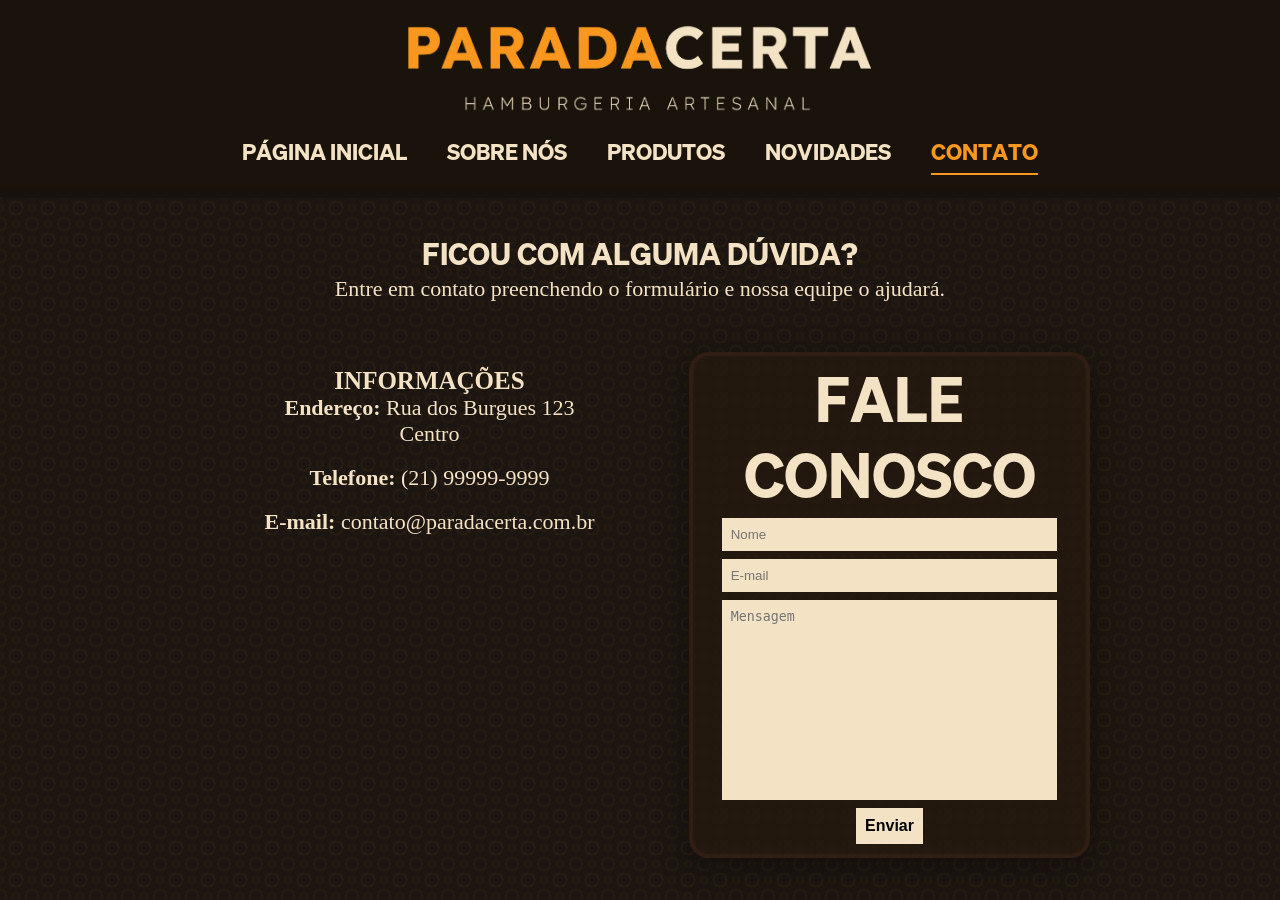
<file: contato.html>
<!DOCTYPE html>
<html lang="pt-br">

    <head>
        <title>Parada Certa - Contato</title>
        <link rel="stylesheet" href="css/style.css">
        <link rel="icon"  href="imagens/icones/fritas.png">
        <meta charset="UTF-8">
        <meta name="viewport" content="width=device-width, initial-scale=1.0">
        <style>
            h1 {
                text-align: center;
                color: #F3E2C4;
                font-size:60px;
                font-family:'hakuna', sans-serif;
            }

            h2 {
                text-align: center;
                color: #F3E2C4;
                font-size:30px;
                font-family:'hakuna', sans-serif;
            }

            p {
                text-align: center;
                color: #F3E2C4;
                font-size:22px;
            }

            nav {
                text-align: center;
                color: #F3E2C4;
            }

            h3 {
                text-align: center;
                color: #F3E2C4;
                font-size:25px;
            }

            .container {
                max-width: 1200px;
                margin: 40px auto;
                padding: 0 150px;
            }

            .titulo-contato {
                text-align: center;
                margin-bottom: 50px;
            }

            .conteudo-contato {
                display: flex;
                justify-content: space-between;
                align-items: flex-start;
                gap: 20px;
            }

            .informacoes {
                flex: 1;
                margin-top: 15px;
            }

            .formulario {
                width: 100%;
                max-width: 401px;
                border: 4px solid #45271a67;
                border-radius: 20px;
                background-color: #251b10bb;
                padding: 10px;
                box-shadow: 0 8px 30px rgba(0,0,0,.4);
            }

            form {
                display:flex;
                flex-direction: column;
                align-items: center;
            }

            .formulario input {
                max-width:90%;
            }

            .formulario textarea {
                max-width:90%;
                height:200px;
            }

            form input{
                padding: 8px;
                width: 100%;
                margin-bottom: 8px;
                border: 1px solid transparent;
                background-color: #f3e2c4;
            }

            textarea {
                width: 100%;
                resize: none;
                padding: 8px;
                border: 1px solid transparent;
                background-color: #F3E2C4;
            }

            .submit {
                padding: 8px;
                border: 1px solid transparent;
                margin-top: 8px;
                background-color: #F3E2C4;
                font-size: 16px;
                font-weight: bold;
            }

        </style>
        <link rel="stylesheet" href="css/mobile.css">
    </head>

 <body>

        <!-- Menu de Navegação-->
         <header id="main_menu">
             <img src="imagens/icones/logo_no_bg.png" alt="Logo Principal" class="main_logo">
             <nav>
                 <ul>
                     <li><a href="index.html">Página Inicial</a></li>
                     <li><a href="sobre_nos.html">Sobre Nós</a></li>
                     <li><a href="produtos.html">Produtos</a></li>
                     <li><a href="novidades.html">Novidades</a></li>
                     <li><a href="contato.html" class="ativo">Contato</a></li>
                </ul>
                <button class="botao_seta" id="botao_menu">▼</button>
            </nav>
        </header>

            <main class="container">

                <section class="titulo-contato">
                    <h2>FICOU COM ALGUMA DÚVIDA?</h2>
                    <p>Entre em contato preenchendo o formulário e nossa equipe o ajudará.</p>
                </section>

                <div class="conteudo-contato">

                    <section class="informacoes">
                        
                        <h3>INFORMAÇÕES</h3>
                        <p><strong>Endereço: </strong>Rua dos Burgues 123 <br>Centro</p><br>
                        <p><strong>Telefone: </strong>(21) 99999-9999</p><br>
                        <p><strong>E-mail: </strong>contato@paradacerta.com.br</p><br>
                        
                    </section>
                    
                    <div class="formulario">

                        <h1>Fale conosco</h1>
                        <form id="form">
                            <input type="text" id="name" placeholder="Nome">
                            <input type="email" id="email" placeholder="E-mail">
                            <textarea id="message" rows="5" placeholder="Mensagem"></textarea>
                            <button class ="submit" type="submit">Enviar</button>
                        </form>
                    </div>

                </div>

            </main>

        <script src="js/menu_mobile.js">
            //Script de menu retrátil no mobile
        </script>

        <script src="js/formulario.js">
            //Script para validação do formulário
        </script>
    </body>
</html>
</file>
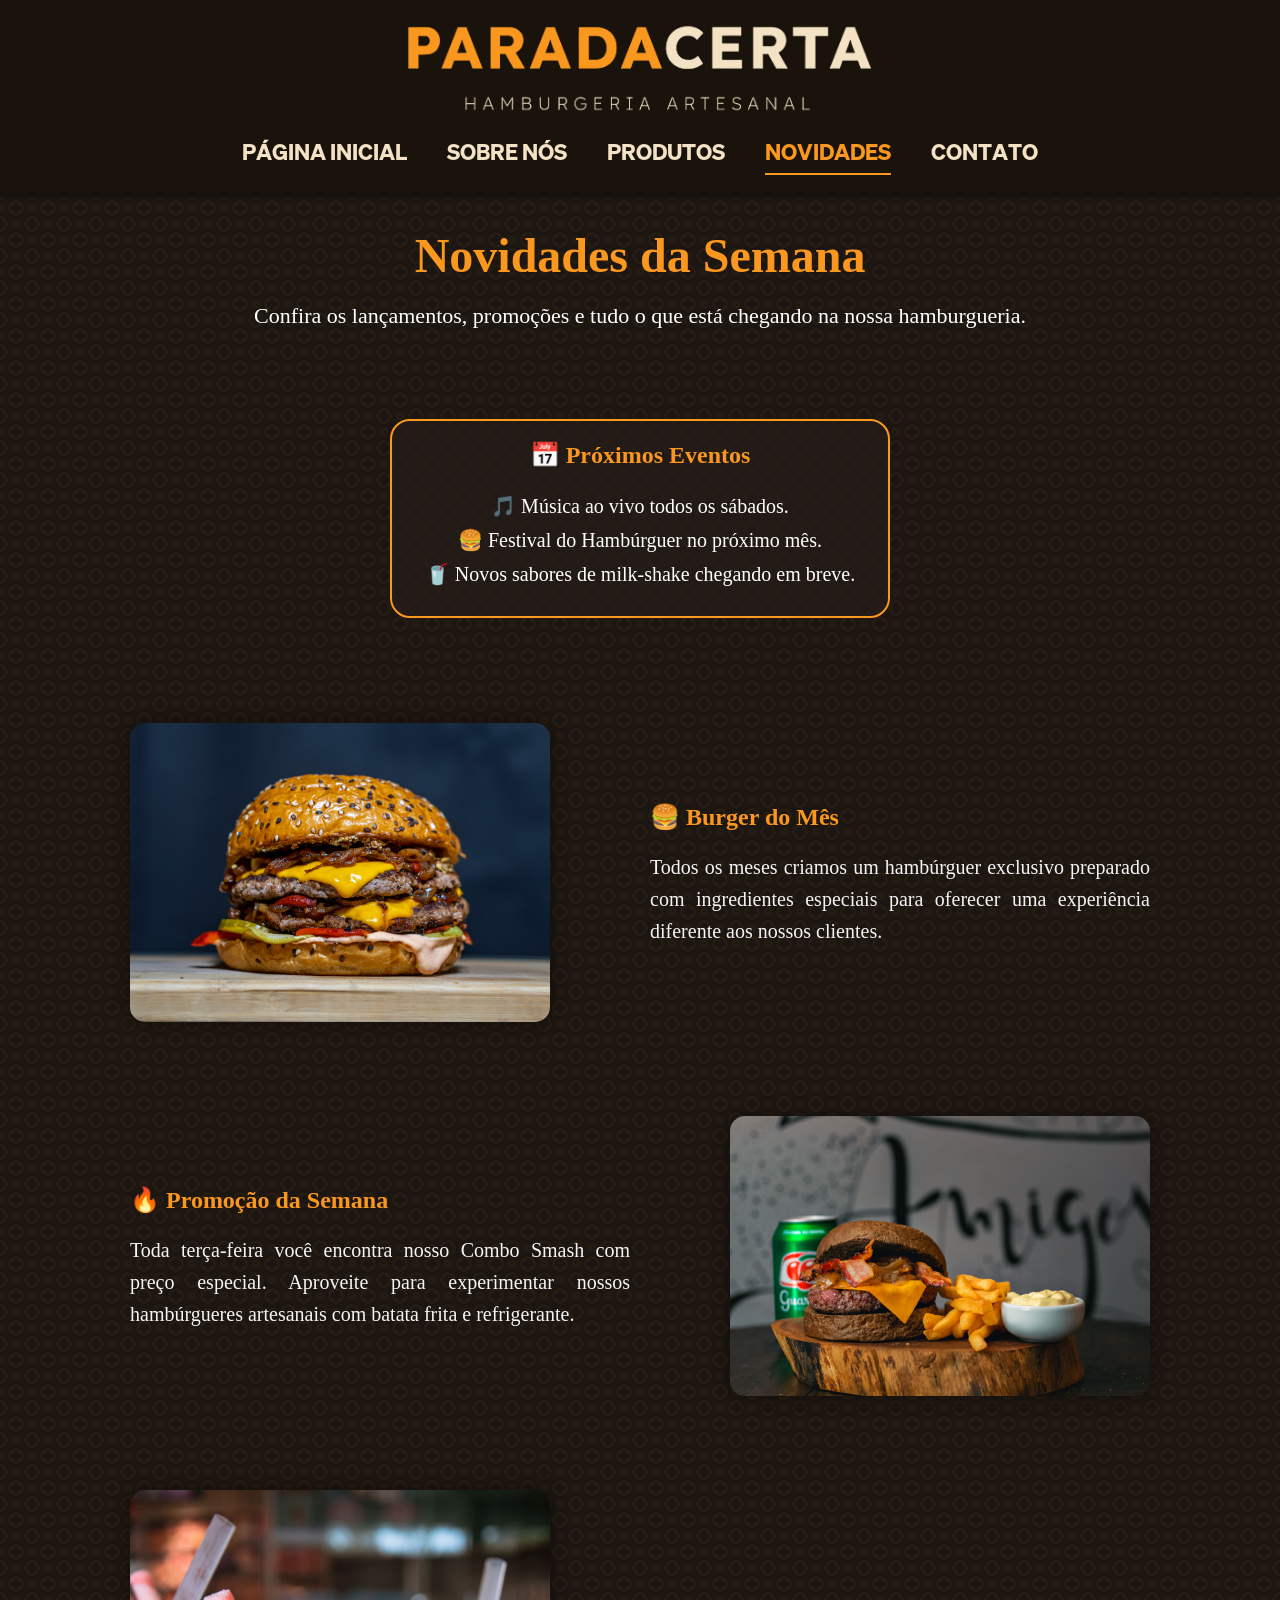
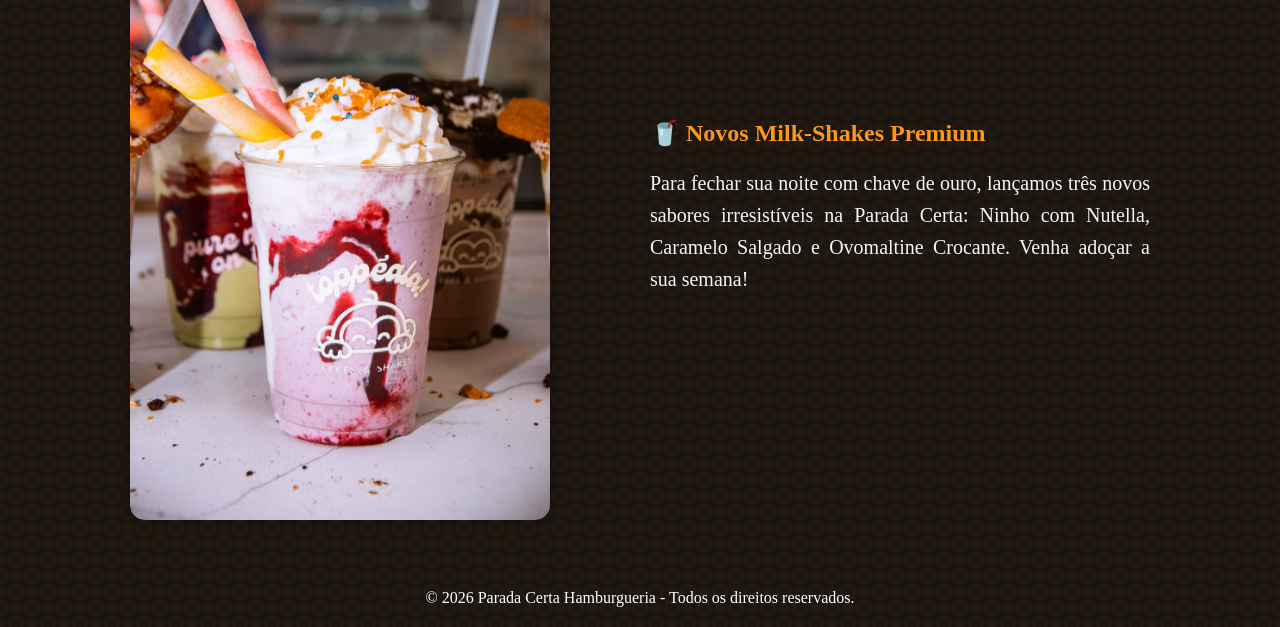
<file: novidades.html>
<!DOCTYPE html>
<html lang="pt-br">

<head>
    <meta charset="UTF-8">
    <meta name="viewport" content="width=device-width, initial-scale=1.0">
    <title>Parada Certa - Novidades</title>
    <link rel="stylesheet" href="css/style.css">
    <link rel="stylesheet" href="css/mobile.css">
    <link rel="icon"  href="imagens/icones/fritas.png">
</head>

<body>

     <!-- Menu de Navegação-->
         <header id="main_menu">
             <img src="imagens/icones/logo_no_bg.png" alt="Logo Principal" class="main_logo">
             <nav>
                 <ul>
                     <li><a href="index.html">Página Inicial</a></li>
                     <li><a href="sobre_nos.html" >Sobre Nós</a></li>
                     <li><a href="produtos.html">Produtos</a></li>
                     <li><a href="novidades.html" class="ativo">Novidades</a></li>
                     <li><a href="contato.html">Contato</a></li>
                </ul>
                <button class="botao_seta" id="botao_menu">▼</button>
            </nav>
        </header>

    <main>
        <div class="novidade">
            <!-- Banner -->
            <section id="banner_novidades">
                <div class="texto_banner">
                    <h2>Novidades da Semana</h2>
                    <p>Confira os lançamentos, promoções e tudo o que está chegando na nossa hamburgueria.</p>
                </div>
            </section>

            <!-- Eventos -->
            <section id="eventos" class="card_novidade">
                <h2>📅 Próximos Eventos</h2>
                <p>🎵 Música ao vivo todos os sábados.</p>
                <p>🍔 Festival do Hambúrguer no próximo mês.</p>
                <p>🥤 Novos sabores de milk-shake chegando em breve.</p>
            </section>

            <!-- Burger do mês -->
            <section class="conteudo_secao2">

                <div class="imagem_secao">
                    <img src="imagens/conteudo/burger_mes.jpg">
        
                </div>

                <div class="texto_secao">
                    <h2>🍔 Burger do Mês</h2>
                    <p>
                        Todos os meses criamos um hambúrguer exclusivo preparado
                        com ingredientes especiais para oferecer uma experiência
                        diferente aos nossos clientes.
                    </p>
                </div>

            </section>

            <!-- Promoção -->
            <section class="conteudo_secao2">

                <div class="imagem_secao">
                    <img src="imagens/conteudo/combo.jpg" >
                </div>
                <div class="texto_secao">
                    <h2>🔥 Promoção da Semana</h2>
                    <p>
                        Toda terça-feira você encontra nosso Combo Smash com preço
                        especial. Aproveite para experimentar nossos hambúrgueres
                        artesanais com batata frita e refrigerante.
                    </p>
                </div>
                

            </section>

            <!-- Novidade: Milk-shakes -->
            <section class="conteudo_secao2">

                <div class="imagem_secao">
                <img src="imagens/conteudo/milkshake.jpg">
                </div>

                <div class="texto_secao">
                    <h2>🥤 Novos Milk-Shakes Premium</h2>
                    <p>
                        Para fechar sua noite com chave de ouro, lançamos três novos 
                        sabores irresistíveis na Parada Certa: Ninho com Nutella, Caramelo Salgado 
                        e Ovomaltine Crocante. Venha adoçar a sua semana!
                    </p>
            </div>

        </section>
       </div>

    </main>

    <footer>
        <p>© 2026 Parada Certa Hamburgueria - Todos os direitos reservados.</p>
    </footer>

    <script src="js/menu_mobile.js"></script>

</body>

</html>
</file>
<file: css/style.css>
/* Removendo caixa inicial dos itens */
* {
    margin: 0;
    padding: 0;
    box-sizing: border-box;
}

body {
    background-image: url("../imagens/bg/circles.png");
    background-size:150%;
    background-color:#1C1612;
}

/* Adicionando Fontes */
@font-face {
    font-family:"elms";
    src:url('fonts/ElmsSans.ttf') format('truetype');
    font-weight:100 900;
    font-style:normal;
    font-display:swap;
}

@font-face {
    font-family:"hakuna";
    src:url('fonts/HakunaSans.otf') format('opentype');
    font-style:normal;
    font-display:swap;
}

/* Cabeçalho */
#main_menu {
    background-color:#1a130b;
    padding:20px;
    text-align:center;
    font-size:40px;
    border-radius:4px;
    border-bottom:8px solid #18120f;
}

#main_menu .main_logo {
    max-width:480px;
    height:auto;
}

/* Escondendo botão do menu mobile */
#main_menu .botao_seta {
    display:none;
}

/* Opções de navegação */
#main_menu nav ul {
    display:flex;
    justify-content:center;
    gap:40px;
    list-style:none;
    border:none;
}

/* Texto nas opções de navegação */
#main_menu nav ul li a {
    text-decoration:none;
    position:relative;
    font-size:22px;
    padding:10px 0;
    transition:.3s;
    color:#F3E2C4;
    font-family:'hakuna';
}

/* Mudança no texto com o mouse em cima */
#main_menu nav ul li a:hover {
    color:#FA971F;
    transition:0.5s;
}

/* Linha animada */
#main_menu nav ul li a::after{
    content:"";
    position:absolute;
    left:0;
    bottom:0;
    width:0%;
    height:2px;
    background:#FA971F;
    transition:.3s;
}

/* Faz a linha crescer quando passa o mouse */
#main_menu nav ul li a:hover::after{
    width: 100%;
}

/* Destaque no link da página atual */
#main_menu nav ul li a.ativo{
    color:#FA971F;
    font-weight:bold;
}

/* Linha fixa no link da página atual */
#main_menu nav ul li a.ativo::after{
    width: 100%;
}

/* Index */
/* Customização de Conteúdo */
.conteudo_principal {
    max-width:1200px;
    margin:40px auto;
    padding:0 20px;
    display:flex;
    flex-direction:column;
    gap:60px;
}

/* Fazendo seções */
.secao_conteudo {
    display:flex;
    align-items:center;
    gap:40px;
    background:rgba(26, 19, 11, 0);
    border-radius:16px;
    padding:30px;
    backdrop-filter:blur(0px);
    border:1px solid rgba(250, 151, 31, 0);
    transition:transform 0.3s ease, box-shadow 0.3s ease;
}

/* Destaque ao passar o mouse em cima */
.secao_conteudo:hover {
    transform:translateY(-4px);
    box-shadow:0 12px 40px rgba(250, 151, 31, 0);
}

/* Container da imagem */
.imagem_container {
    flex:1;
    min-width:0;
}

.imagem_grande {
    width:100%;
    max-width:500px;
    height:auto;
    display:block;
    border-radius:12px;
    border:2px solid rgba(250, 151, 31, 0.3);
    transition:border-color 0.3s ease;
}

.secao_conteudo:hover .imagem_grande {
    border-color:#FA971F;
}

/* Container de texto */
.texto_container {
    flex:1;
    padding:10px 0;
}

/* Estilo do título */
.texto_container h2 {
    font-family:'hakuna', sans-serif;
    font-size:32px;
    color:#FA971F;
    margin-bottom:16px;
    letter-spacing:1px;
}

/* Estilo do texto */
.texto_container p {
    font-family:'elms', sans-serif;
    font-size:18px;
    color:#F3E2C4;
    line-height:1.7;
    margin-bottom:20px;
    max-width: 480px;
}

/* Invertendo orientação do conteúdo a cada seção */
.secao_conteudo:nth-child(even) {
    flex-direction: row-reverse;
}

/* Banner Principal */

.banner_principal {
    width:100%;
    max-width:1500px;
    margin:30px auto;
    border-radius:16px;
    overflow:hidden;
    border:2px solid rgba(250, 151, 31, 0.3);
    box-shadow:0 8px 30px rgba(0, 0, 0, 0.4);
}

.banner_principal img {
    width:100%;
    height:auto;
    display:block;
}

/* ================================
   EQUIPE
================================ */

#equipe{
    text-align:center;
    padding-bottom:80px;
    margin-top: 50px;
}

#equipe h2{
    font-size: 50px;
    color: #FA971F;
}

#equipe .frase_destaque{
    font-size: 35px;
    color: #F5F5F5;
    margin-bottom: 90px;
}

#equipe .cards_equipe{
    padding: 5vh;
}

.cards_equipe{
    display: flex;
    flex-wrap: wrap;
    justify-content: center;
    gap: 30px;
}

.card_equipe{
    display:flex;
    flex-direction: column;
    align-items:center;
    color: #F5F5F5;
    background-color:#894927;
    border-radius:20px;
    padding:20px;
    text-align:center;
    gap:20px;
    transition:0.3s;
}

.card_equipe img{
    width:150px;
    height:150px;
    border-radius:50%;
    object-fit:cover;
}

.card_equipe h3{
    font-size:20px;
}

.card_equipe p{
    font-size:16px;
    opacity:0.8;
}

.card_equipe:hover{
    transform:translateY(-10px);
}


/* ================================
   SOBRE NÓS (GERAL)
================================ */


.texto_secao p{
    max-width:500px;
    text-align: justify;
}

#historia .texto_banner p{
    max-width:1200px;
    text-align: justify;
}

#frase_final{
    padding:50px 20px;
    text-align:center;
}

#frase_final h2{
    color: #FA971F;
}

#frase_final p{
    color: #F5F5F5;
}

.imagem_historia img{
    width:100%;
    height:500px;
    object-fit:cover;
}

.conteudo_secao{
    display:flex;
    flex-direction: column;
    justify-content:center;
    align-items:center;
    gap:5vw;
    padding:2vh 2vw;
}

.conteudo_secao2{
    display:flex;
    justify-content:center;
    align-items:center;
    padding:5vh 5vw;
    gap: 100px;
}

.imagem_secao img{
    width: 100%;
    max-width: 420px;
    height: auto;
}

.texto_secao{
    max-width:500px;
}

#historia .texto_banner h1{
    color:#FA971F;
    font-size:64px;
    margin-bottom:20px;
    
}

/* ================================
   PÁGINA DE PRODUTOS
================================ */

#banner_produtos{
    padding:10vh 8vw 6vh;
    text-align:center;
    position:relative;
    overflow:hidden;
}

#banner_produtos .conteudo_banner_produtos{
    max-width:760px;
    margin:0 auto;
}

#banner_produtos h1{
    color:#FA971F;
    font-size:64px;
    margin-bottom:20px;
}

#banner_produtos p{
    color:#F5F5F5;
    opacity:0.85;
    font-size:23px;
    line-height:1.6;
}

/* ================================
   Produtos
================================ */

#produtos_burgers{
    padding:5vh 8vw 10vh;
    text-align:center;
}

.titulo_secao{
    color:#F5F5F5;
    font-size:42px;
    margin-bottom:10px;
}

.subtitulo_secao{
    color:#9e7145;
    font-size:17px;
    margin-bottom:60px;
}

/* Grade dos produtos */

.grade_produtos{
    display:grid;
    grid-template-columns:repeat(3,1fr);
    gap:40px;
    max-width:1200px;
    margin:auto;
}

/* Card */

.card_produto{
    background-color:#894927;
    border-radius:20px;
    padding:20px;
    text-align:center;
    transition:0.3s;
}

.card_produto:hover{
    transform:translateY(-8px);
}

/* Imagem do hambúrguer */

.card_produto img{
    width:100%;
    height:230px;
    object-fit:cover;
    border-radius:15px;
}

/* Título */

.card_produto h3{
    color:#FA971F;
    font-size:25px;
    margin-top:20px;
    margin-bottom:10px;
}

/* Texto */

.card_produto p{
    color:#ffffff;
    font-size:16px;
    line-height:1.5;
}

/* ================================
HAMBÚRGUERES
================================ */

.rota_burgers{
    position:relative;
    max-width:1000px;
    margin:auto;
    display:flex;
    flex-direction:column;
    gap:70px;
}

.rota_burgers::before{
    content:"";
    position:absolute;
    top:0;
    bottom:0;
    left:50%;
    border-left:4px dashed #9e7145;
}

.parada{
    position:relative;
    display:flex;
    align-items:center;
    gap:40px;
}

.parada_foto{
    width:220px;
    height:220px;
}

.parada_foto img{
    width:100%;
    height:100%;
    object-fit:cover;
    border-radius:50%;
    border:5px solid #894927;
}

.parada_texto{
    flex:1;
    background:#894927;
    border-radius:16px;
    padding:25px;
}

.parada_texto h3{
    color:#FA971F;
    font-size:26px;
    margin-bottom:10px;
}

.parada_texto p{
    color:#F5F5F5;
    line-height:1.5;
}

/* ===== Página Novidades ===== */
.novidade{
    color: #F5F5F5;
}

.texto_banner {
    text-align: center;
    color: white;
    padding: 30px;
}

.texto_banner h2 {
    font-size: 48px;
    margin-bottom: 20px;
    color: #FA971F;
}

.card_novidade{
    align-items:center;
    border: 2px solid #FA971F;
    background-color:#281f1a8a;
    border-radius:20px;
    padding:20px;
    text-align:center;
    width: 500px;
    margin: 0 auto;
    margin-top: 60px;
    margin-bottom: 60px;
}

.texto_banner p {
    font-size: 22px;
}

.texto_secao h2 {
    color: #FA971F;
    margin-bottom: 20px;
}

.texto_secao p {
    color: #F5F5F5;
    font-size: 20px;
    line-height: 1.6;
}

.imagem_secao img {
    width: 420px;
    border-radius: 15px;
    box-shadow: 0 0 15px rgba(0,0,0,.4);
}

#eventos h2 {
    color: #FA971F;
    margin-bottom: 25px; /* Espaço que substitui o <br> */
}

#eventos p {
    color: white;
    font-size: 20px;
    margin-bottom: 10px;
}

/* Invertendo orientação do conteúdo a cada seção */
.conteudo_secao2:nth-child(even) {
    flex-direction: row-reverse;
}

/* Ajuste do Footer (Estilo que estava inline) */
footer p {
    text-align: center;
    padding: 20px;
    color: white;
}
</file>
<file: css/mobile.css>
/* Mudanças para funcionar no mobile */
@media (max-width: 768px) {

    /* ======== Página Inicial e Barra de navegação ======== */
    /* Remoção do highlight ao interagir com algum botão */
    * {
    -webkit-tap-highlight-color:transparent;
    }

    body {
        background-image:url('../imagens/bg/circles.png');
        background-size:400%;
        background-color:#1C1612;
    }

    /* Ajuste do cabeçalho (header) no mobile */
    #main_menu {
        flex-direction:row;
        font-size:20px;
        position:relative;
        border:3px solid #18120f;
        height:402px;
        transition:height 0.3s ease;
    }

    /* Seta de abrir e fechar o menu no mobile */
    #main_menu .botao_seta {
        background:transparent;
        display:flex;
        position:absolute;
        font-size:40px;
        color:#faa844;
        border:0px;
        left:50%;
        bottom:-8px;
        transform:translateX(-50%) rotate(0deg);
        transition:transform 0.3s ease, bottom 0.3s ease;
    }
    
    /*Esconder as opções dentro do cabeçalho quando estiver fechado*/
    #main_menu.fechado {
        height:126px;
    }

    #main_menu.fechado nav {
        max-height:0px;
        overflow:hidden;
    }

    /*Rotacionar a seta quando o menu for fechado*/
    #main_menu.fechado .botao_seta {
        transform:translateX(-50%) rotate(180deg);
        bottom:-15px;
    }

    /*Ajustando a logo no mobile*/
    #main_menu .main_logo {
        max-width:300px;
        height:auto;
    }

    /*Ajustando as opções de navegação no mobile*/
    #main_menu nav {
        max-height:350px;
        overflow:hidden;
        transition:max-height 0.3s ease;
    }

    #main_menu nav ul {
        flex-direction:column;
        padding:20px 3px;
        display:flex;
        background-color:#241A10;
        border:2px solid #FA971F;
        border-radius:26px;
        gap:24px;
    } 

    /* Remove a animação da linha das opções no mobile */
    #main_menu nav ul li a:hover::after{
        width: 0%;
    }

    /* Conteudo Principal - Responsividade */
    .banner_principal {
        border-radius:10px;
        margin:20px auto;
    }

    .secao_conteudo {
        flex-direction:column !important;
        text-align:center;
        padding:25px;
    }

    .imagem_grande {
        max-width:100%;
        margin:0 auto;
    }

    .texto_container h2 {
        font-size:28px;
    }

    .texto_container p {
        font-size:16px;
    }
   
    /* ======== Contato ======== */

    .formulario {
    max-width: 420px;
    }

    .container {
        max-width: 100%;
        margin: 30px auto;
        padding: 0 20px;
    }

    .titulo-contato {
        margin-bottom: 30px;
    }

    .conteudo-contato {
        flex-direction: column;
        align-items: center;
        gap: 40px;
    }

    .informacoes {
        width: 100%;
        margin-top: 0;
    }

    .formulario {
        width: 100%;
        max-width: 420px;
        margin-bottom: 80px;
    }

    .formulario input,
    .formulario textarea,
    .formulario button {
        width: 90%;
    }

    .formulario textarea {
        height: 160px;
    }

    /* ======== Novidades ======== */

    .novidade {
        padding: 20px;
    }

    /* Banner */
    .texto_banner {
        padding: 20px 10px;
    }

    .texto_banner h2 {
        font-size: 34px;
    }

    .texto_banner p {
        font-size: 17px;
    }

    /* Cartão de Evento */
    .card_novidade {
        width: 100%;
        margin: 30px auto;
        padding: 20px;
    }

    /* Image/Text sections */
    .conteudo_secao2 {
        display: flex;
        flex-direction: column;
        align-items: center;
        text-align: center;
        gap: 20px;
        margin: 40px 0;
    }

    /* Imagens */
    .imagem_secao {
        width: 100%;
        text-align: center;
    }

    .imagem_secao img {
        width: 100%;
        max-width: 400px;
        height: auto;
    }

    /* Texto */
    .texto_secao {
        width: 100%;
    }

    .texto_secao h2 {
        font-size: 30px;
    }

    .texto_secao p {
        font-size: 18px;
    }

    /* ====== Produtos ====== */
    .conteudo_secao2:nth-child(even) {
        flex-direction: column;
    }

    #banner_produtos h1{
        font-size:44px;
    }

    .grade_produtos{
        grid-template-columns:1fr;
    }

    .card_produto img{
        height:200px;
    }




}
</file>
